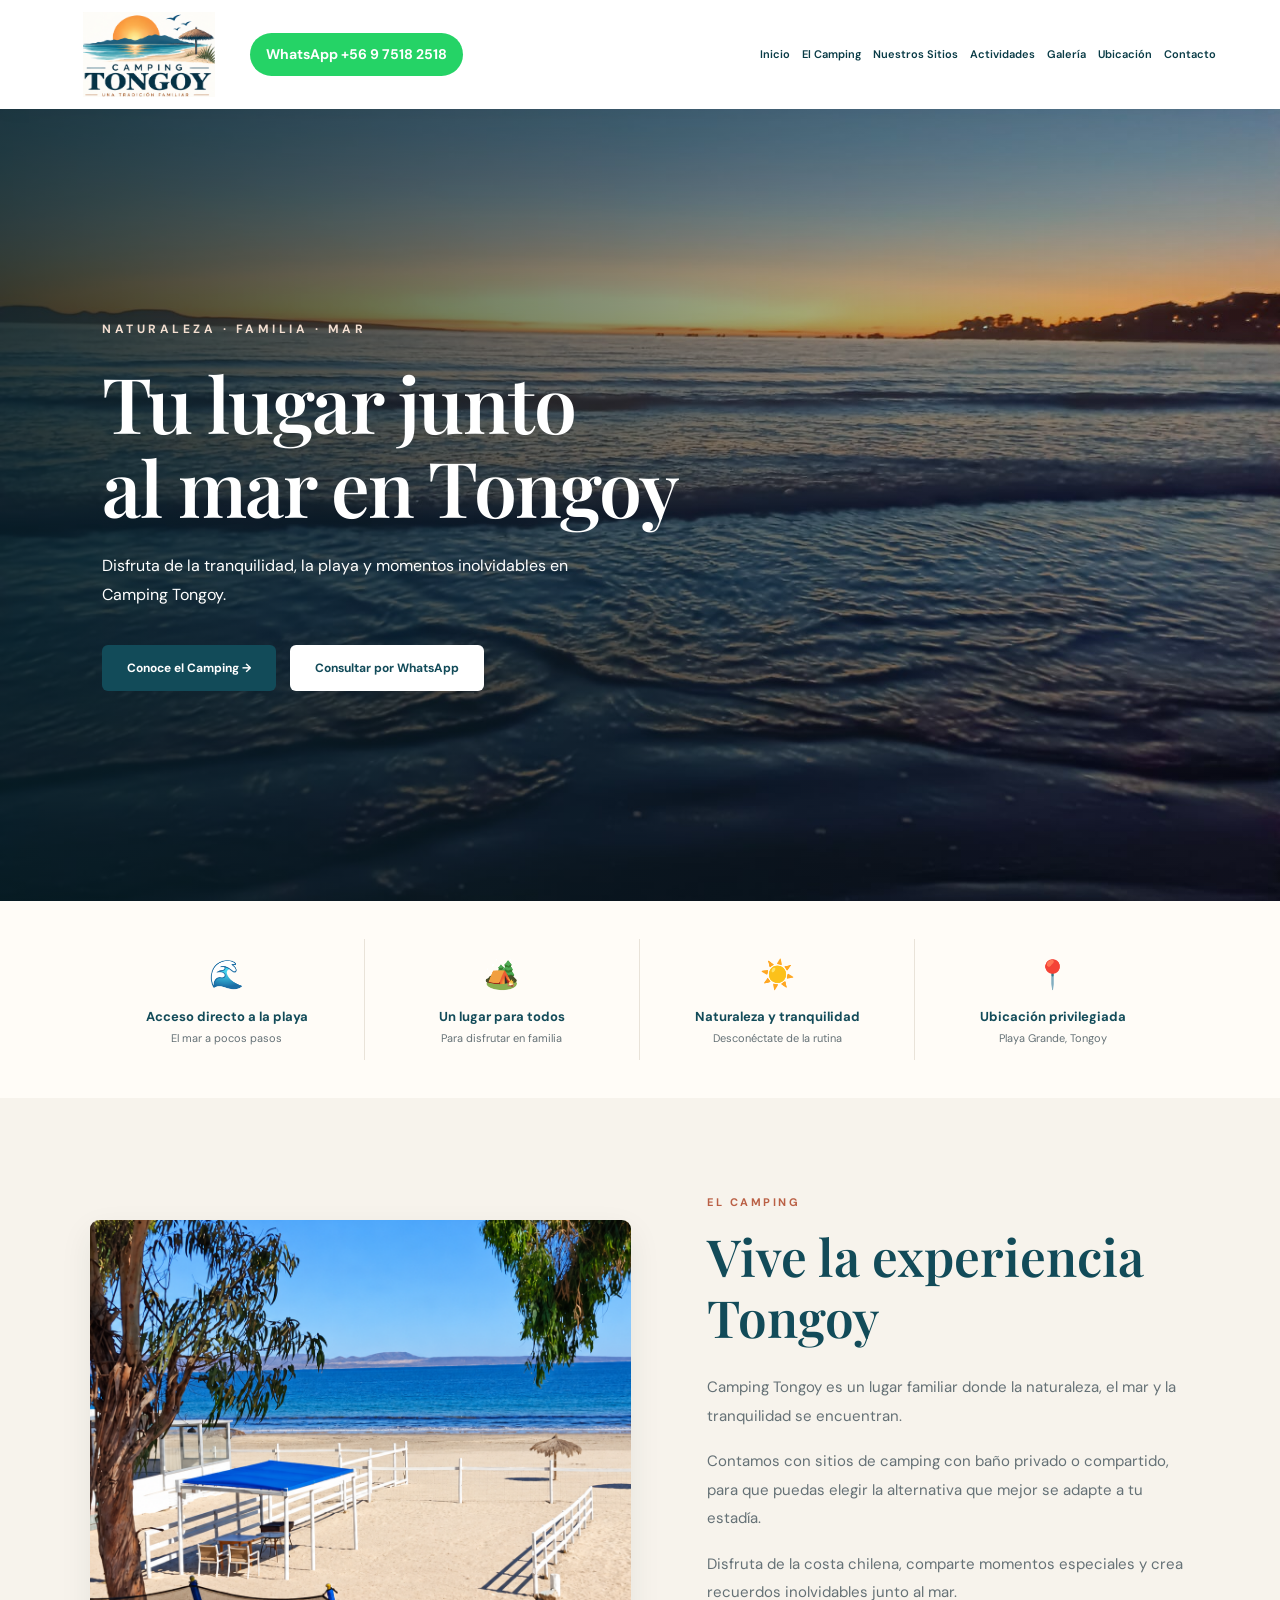
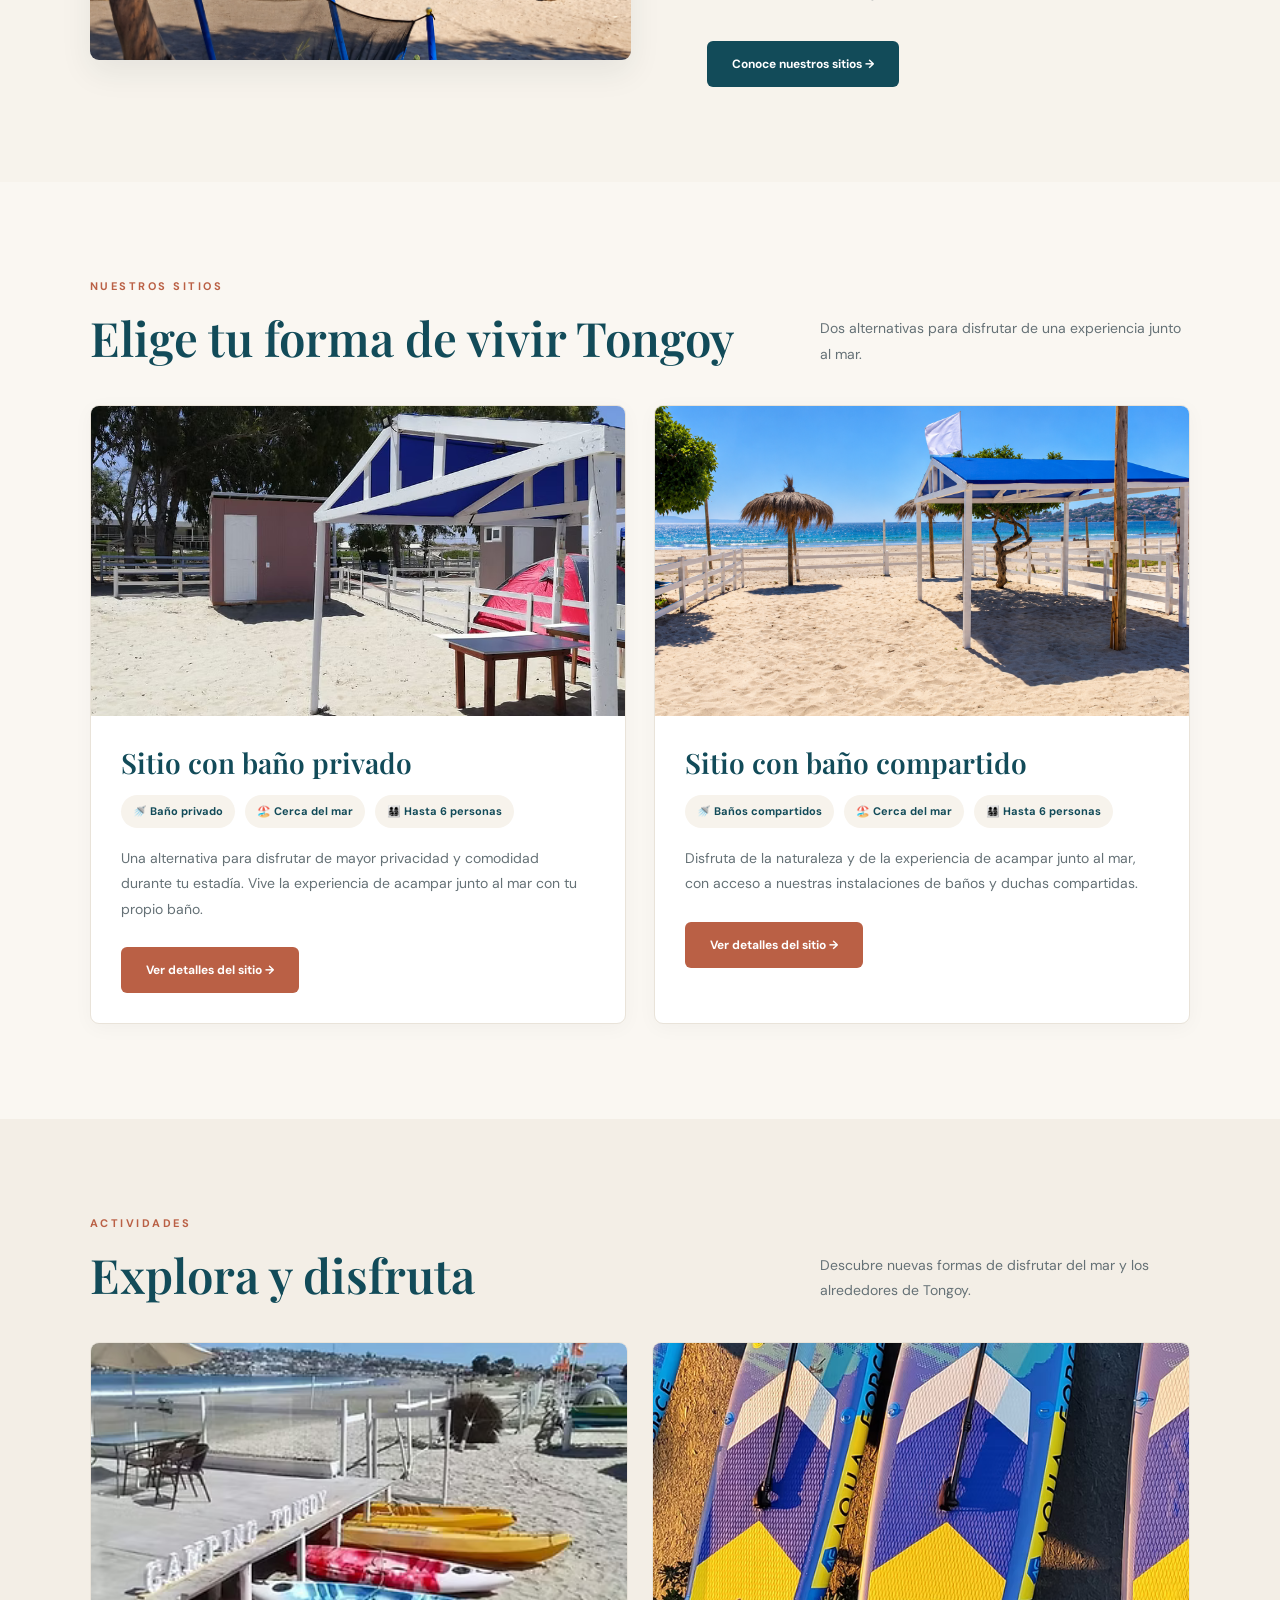
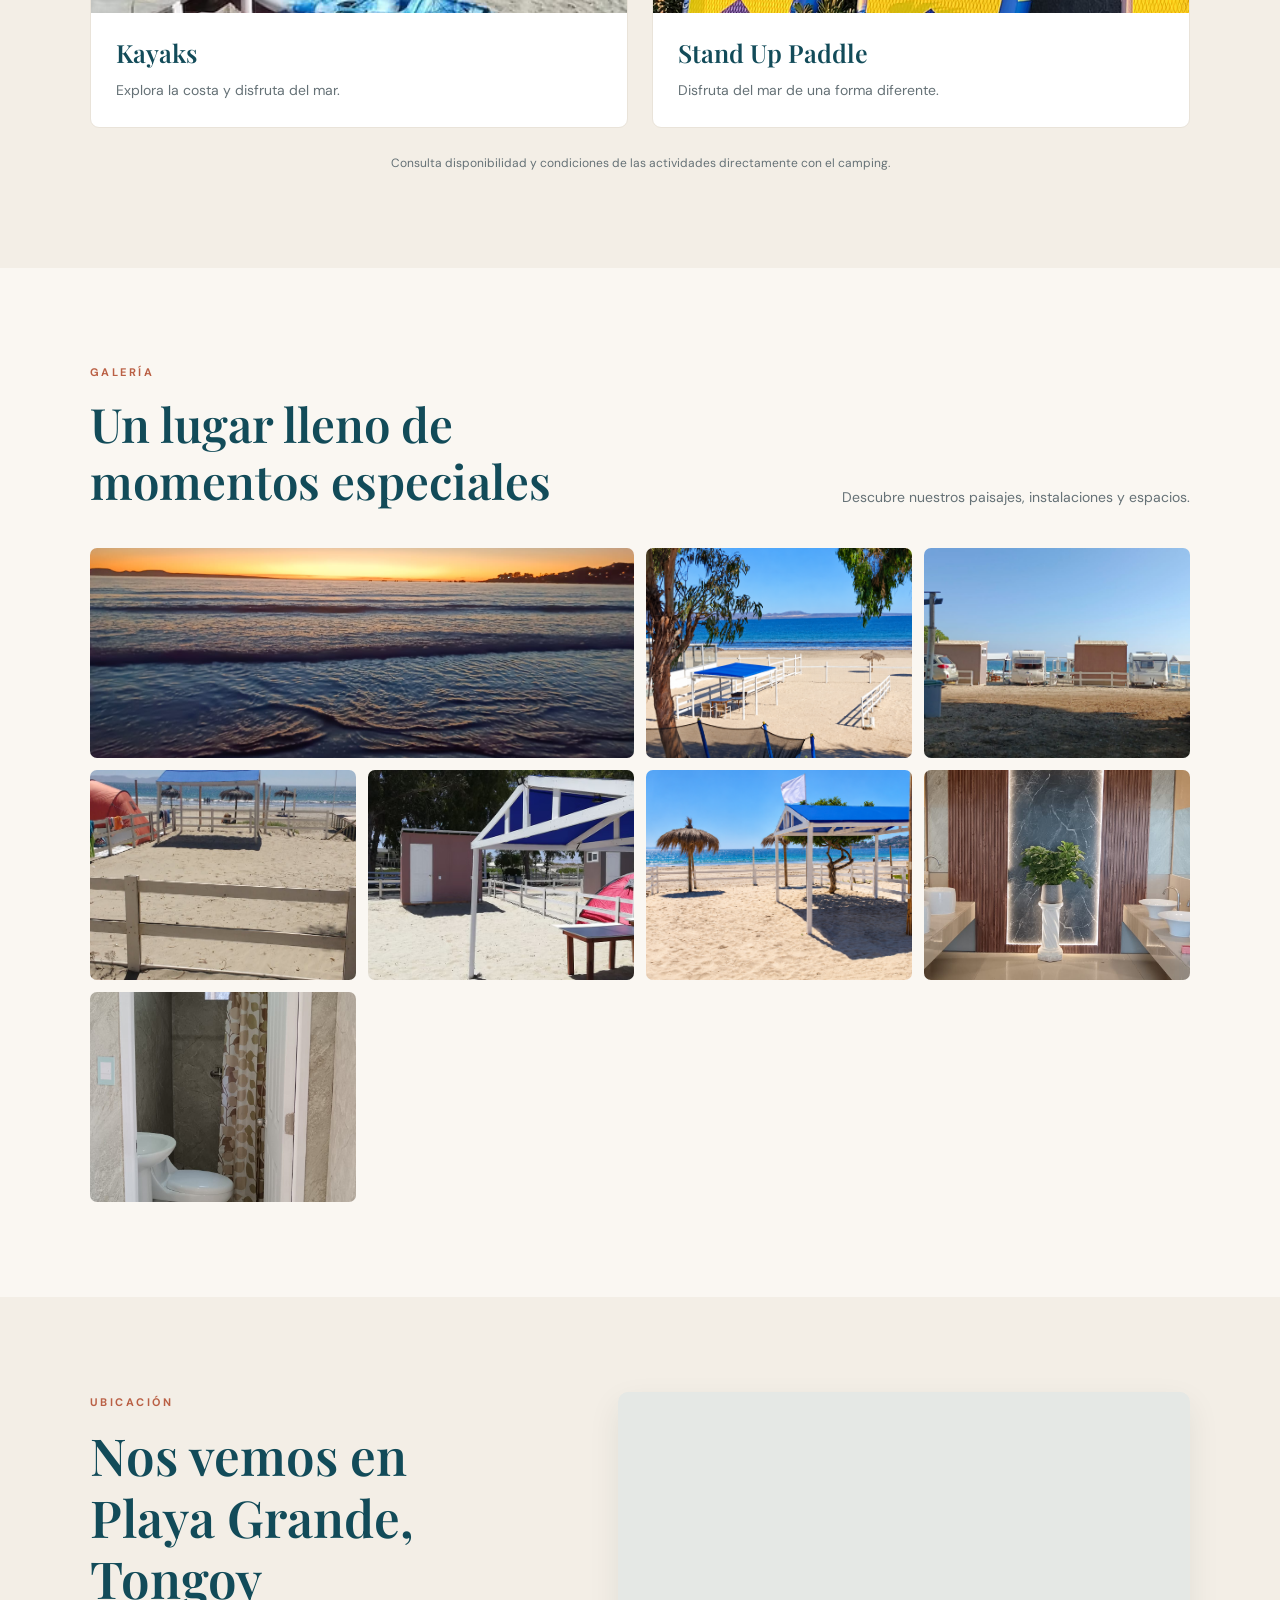
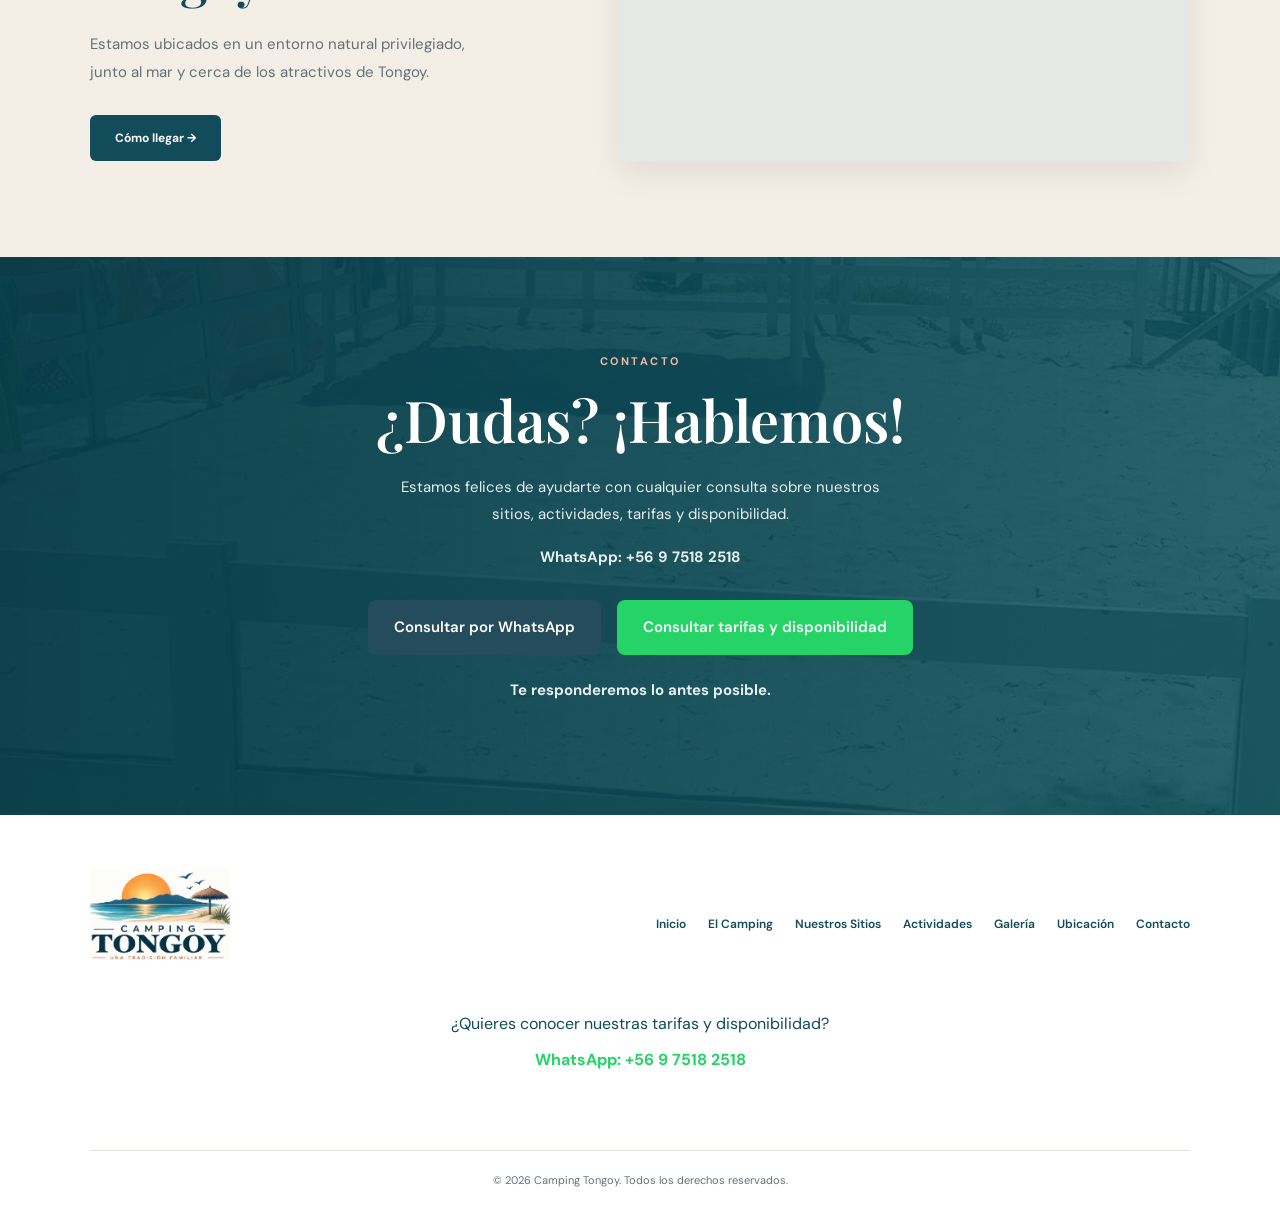
<file: index.html>
<!doctype html>
<html lang="es">
  <head>
    <meta charset="UTF-8" />
    <meta name="viewport" content="width=device-width, initial-scale=1.0" />

    <title>Camping Tongoy | Una Tradición Familiar</title>

    <meta
      name="description"
      content="Descubre Camping Tongoy en Playa Grande, Chile. Sitios de camping para hasta 6 personas, naturaleza, playa y actividades para disfrutar en familia."
    />

    <link rel="stylesheet" href="style.css" />

    <style>
      .header-whatsapp {
        display: inline-flex;
        align-items: center;
        justify-content: center;
        gap: 8px;
        padding: 10px 16px;
        background: #25d366;
        color: #fff;
        border-radius: 30px;
        text-decoration: none;
        font-size: 14px;
        font-weight: 700;
        white-space: nowrap;
      }

      .header-whatsapp:hover {
        background: #128c7e;
      }

      .capacity-notice {
        max-width: 850px;
        margin: 30px auto;
        padding: 24px;
        background: #f5f8f5;
        border-left: 4px solid #398568;
        border-radius: 10px;
        text-align: center;
      }

      .capacity-notice h3 {
        margin: 0 0 10px;
      }

      .capacity-notice p {
        margin: 0;
        line-height: 1.7;
      }

      .capacity-feature {
        font-weight: 700;
      }

      .footer-contact {
        text-align: center;
        padding: 24px 15px;
      }

      .footer-contact p {
        margin: 8px 0;
      }

      .footer-contact a {
        color: #25d366;
        font-weight: 700;
        text-decoration: none;
      }

      @media (max-width: 768px) {
        .header-whatsapp {
          font-size: 12px;
          padding: 8px 11px;
        }

        .capacity-notice {
          margin: 25px 16px;
          padding: 20px;
        }
      }
    </style>
  </head>

  <body>
    <!-- NAVIGATION -->
    <header class="site-header">
      <nav class="navbar" aria-label="Navegación principal">
        <a href="#inicio" class="logo" aria-label="Camping Tongoy - Inicio">
          <img
            src="images/logo-option-1-clean.png"
            alt="Camping Tongoy - Una Tradición Familiar"
            class="navbar-logo"
          />
        </a>

        <a
          class="header-whatsapp"
          href="https://wa.me/56975182518"
          target="_blank"
          rel="noopener noreferrer"
        >
          WhatsApp +56 9 7518 2518
        </a>

        <button
          class="menu-toggle"
          type="button"
          aria-label="Abrir menú"
          aria-expanded="false"
          aria-controls="nav-links"
        >
          ☰
        </button>

        <div class="nav-links" id="nav-links">
          <a href="#inicio">Inicio</a>
          <a href="#camping">El Camping</a>
          <a href="#sitios">Nuestros Sitios</a>
          <a href="#actividades">Actividades</a>
          <a href="#galeria">Galería</a>
          <a href="#ubicacion">Ubicación</a>
          <a href="#contacto">Contacto</a>
        </div>
      </nav>
    </header>

    <main>
      <!-- HERO SECTION -->
      <section id="inicio" class="hero">
        <video
          class="hero-video"
          autoplay
          muted
          loop
          playsinline
          poster="images/atardecer.jpg"
          aria-hidden="true"
        >
          <source src="images/hero-video.mp4" type="video/mp4" />
        </video>

        <div class="hero-overlay"></div>

        <div class="hero-content">
          <p class="hero-subtitle">NATURALEZA · FAMILIA · MAR</p>

          <h1>
            Tu lugar junto<br />
            al mar en Tongoy
          </h1>

          <p>
            Disfruta de la tranquilidad, la playa y momentos inolvidables en
            Camping Tongoy.
          </p>

          <div class="hero-buttons">
            <a href="#camping" class="btn-primary"> Conoce el Camping → </a>

            <a
              href="https://wa.me/56975182518?text=Hola%2C%20quiero%20consultar%20por%20el%20camping."
              target="_blank"
              rel="noopener noreferrer"
              class="btn-secondary"
            >
              Consultar por WhatsApp
            </a>
          </div>
        </div>
      </section>

      <!-- HIGHLIGHTS -->
      <section
        class="highlights-section"
        aria-label="Lo mejor de Camping Tongoy"
      >
        <div class="highlights-container">
          <div class="highlight-item">
            <span class="highlight-icon" aria-hidden="true">🌊</span>
            <h3>Acceso directo a la playa</h3>
            <p>El mar a pocos pasos</p>
          </div>

          <div class="highlight-item">
            <span class="highlight-icon" aria-hidden="true">🏕️</span>
            <h3>Un lugar para todos</h3>
            <p>Para disfrutar en familia</p>
          </div>

          <div class="highlight-item">
            <span class="highlight-icon" aria-hidden="true">☀️</span>
            <h3>Naturaleza y tranquilidad</h3>
            <p>Desconéctate de la rutina</p>
          </div>

          <div class="highlight-item">
            <span class="highlight-icon" aria-hidden="true">📍</span>
            <h3>Ubicación privilegiada</h3>
            <p>Playa Grande, Tongoy</p>
          </div>
        </div>
      </section>

      <!-- ABOUT SECTION -->
      <section id="camping" class="about-section">
        <div class="about-container">
          <div class="about-image">
            <img
              src="images/sitio.jpg"
              alt="Vista de Camping Tongoy con acceso directo a la playa"
              loading="lazy"
            />
          </div>

          <div class="about-content">
            <span class="section-label">EL CAMPING</span>

            <h2>Vive la experiencia Tongoy</h2>

            <p>
              Camping Tongoy es un lugar familiar donde la naturaleza, el mar y
              la tranquilidad se encuentran.
            </p>

            <p>
              Contamos con sitios de camping con baño privado o compartido, para
              que puedas elegir la alternativa que mejor se adapte a tu estadía.
            </p>

            <p>
              Disfruta de la costa chilena, comparte momentos especiales y crea
              recuerdos inolvidables junto al mar.
            </p>

            <a href="#sitios" class="btn-primary"> Conoce nuestros sitios → </a>
          </div>
        </div>
      </section>

      <!-- CAMPING SITES -->
      <section id="sitios" class="sites-section">
        <div class="section-heading">
          <div>
            <span class="section-label">NUESTROS SITIOS</span>
            <h2>Elige tu forma de vivir Tongoy</h2>
          </div>

          <p>
            Dos alternativas para disfrutar de una experiencia junto al mar.
          </p>
        </div>

        <div class="sites-grid">
          <!-- PRIVATE BATHROOM SITE -->
          <article class="site-card">
            <img
              src="images/sitio-privado.png"
              alt="Sitio con baño privado en Camping Tongoy"
              loading="lazy"
            />

            <div class="site-card-content">
              <h3>Sitio con baño privado</h3>

              <div class="site-features">
                <span>🚿 Baño privado</span>
                <span>🏖️ Cerca del mar</span>
                <span class="capacity-feature">👨‍👩‍👧‍👦 Hasta 6 personas</span>
              </div>

              <p>
                Una alternativa para disfrutar de mayor privacidad y comodidad
                durante tu estadía. Vive la experiencia de acampar junto al mar
                con tu propio baño.
              </p>

              <a href="Sitios/sitio-privado.html" class="site-button">
                Ver detalles del sitio →
              </a>
            </div>
          </article>

          <!-- SHARED BATHROOM SITE -->
          <article class="site-card">
            <img
              src="images/sitio-compartido.png"
              alt="Sitio con acceso a baños compartidos"
              loading="lazy"
            />

            <div class="site-card-content">
              <h3>Sitio con baño compartido</h3>

              <div class="site-features">
                <span>🚿 Baños compartidos</span>
                <span>🏖️ Cerca del mar</span>
                <span class="capacity-feature">👨‍👩‍👧‍👦 Hasta 6 personas</span>
              </div>

              <p>
                Disfruta de la naturaleza y de la experiencia de acampar junto
                al mar, con acceso a nuestras instalaciones de baños y duchas
                compartidas.
              </p>

              <a href="Sitios/sitio-compartido.html" class="site-button">
                Ver detalles del sitio →
              </a>
            </div>
          </article>
        </div>
      </section>

      <!-- ACTIVITIES -->
      <section id="actividades" class="activities-section">
        <div class="section-heading">
          <div>
            <span class="section-label">ACTIVIDADES</span>
            <h2>Explora y disfruta</h2>
          </div>

          <p>
            Descubre nuevas formas de disfrutar del mar y los alrededores de
            Tongoy.
          </p>
        </div>

        <div class="activities-grid">
          <!-- KAYAKS -->
          <article class="activity-card">
            <img
              src="images/kayaks.png"
              alt="Kayaks en Camping Tongoy"
              loading="lazy"
            />

            <div class="activity-card-content">
              <h3>Kayaks</h3>
              <p>Explora la costa y disfruta del mar.</p>
            </div>
          </article>

          <!-- STAND UP PADDLE -->
          <article class="activity-card">
            <img
              src="images/paddleboards.png"
              alt="Tablas de stand up paddle en Camping Tongoy"
              loading="lazy"
            />

            <div class="activity-card-content">
              <h3>Stand Up Paddle</h3>
              <p>Disfruta del mar de una forma diferente.</p>
            </div>
          </article>
        </div>

        <p class="activities-note">
          Consulta disponibilidad y condiciones de las actividades directamente
          con el camping.
        </p>
      </section>

      <!-- GALLERY -->
      <section id="galeria" class="gallery-section">
        <div class="section-heading">
          <div>
            <span class="section-label">GALERÍA</span>

            <h2>
              Un lugar lleno de<br />
              momentos especiales
            </h2>
          </div>

          <p>Descubre nuestros paisajes, instalaciones y espacios.</p>
        </div>

        <div class="gallery-grid">
          <img
            src="images/atardecer.jpg"
            alt="Atardecer en la playa de Tongoy"
            loading="lazy"
          />

          <img
            src="images/sitio.jpg"
            alt="Vista del camping frente al mar"
            loading="lazy"
          />

          <img
            src="images/sitios-2.jpg"
            alt="Espacios de camping con caravanas"
            loading="lazy"
          />

          <img
            src="images/camping-playa.png"
            alt="Vista hacia la playa"
            loading="lazy"
          />

          <img
            src="images/sitio-privado.png"
            alt="Sitio con baño privado"
            loading="lazy"
          />

          <img
            src="images/sitio-compartido.png"
            alt="Sitio de camping"
            loading="lazy"
          />

          <img
            src="images/bathroom-shared.jpg"
            alt="Instalaciones de baños compartidos"
            loading="lazy"
          />

          <img
            src="images/shared-bathroom.jpg"
            alt="Baño con ducha"
            loading="lazy"
          />
        </div>
      </section>

      <!-- EXPANDED PHOTO GALLERY -->
      <dialog
        id="gallery-lightbox"
        class="gallery-lightbox"
        aria-label="Visor de fotografías"
      >
        <button
          class="lightbox-close"
          type="button"
          aria-label="Cerrar galería"
        >
          ×
        </button>

        <button class="lightbox-prev" type="button" aria-label="Foto anterior">
          ❮
        </button>

        <figure class="lightbox-figure">
          <img id="lightbox-image" alt="" />
          <figcaption id="lightbox-caption"></figcaption>
        </figure>

        <button class="lightbox-next" type="button" aria-label="Foto siguiente">
          ❯
        </button>
      </dialog>

      <!-- LOCATION -->
      <section id="ubicacion" class="location-section">
        <div class="location-container">
          <div class="location-content">
            <span class="section-label">UBICACIÓN</span>

            <h2>
              Nos vemos en<br />
              Playa Grande, Tongoy
            </h2>

            <p>
              Estamos ubicados en un entorno natural privilegiado, junto al mar
              y cerca de los atractivos de Tongoy.
            </p>

            <a
              class="btn-primary"
              href="https://www.google.com/maps/search/?api=1&amp;query=Camping+Tongoy+Playa+Grande+Chile"
              target="_blank"
              rel="noopener noreferrer"
            >
              Cómo llegar →
            </a>
          </div>

          <div class="location-map">
            <iframe
              title="Mapa de Camping Tongoy"
              src="https://www.google.com/maps?q=Camping+Tongoy+Playa+Grande+Chile&amp;output=embed"
              loading="lazy"
              referrerpolicy="no-referrer-when-downgrade"
            ></iframe>
          </div>
        </div>
      </section>

      <!-- CONTACT -->
      <section id="contacto" class="contact-section">
        <div class="contact-content">
          <span class="section-label">CONTACTO</span>

          <h2>¿Dudas? ¡Hablemos!</h2>

          <p>
            Estamos felices de ayudarte con cualquier consulta sobre nuestros
            sitios, actividades, tarifas y disponibilidad.
          </p>

          <p>
            <strong>WhatsApp: +56 9 7518 2518</strong>
          </p>

          <div class="whatsapp-actions">
            <!-- GENERAL QUESTIONS -->
            <a
              id="whatsapp-question"
              href="https://wa.me/56975182518"
              target="_blank"
              rel="noopener noreferrer"
              class="whatsapp-btn whatsapp-primary"
            >
              Consultar por WhatsApp
            </a>

            <!-- RESERVATIONS -->
            <a
              id="whatsapp-reservation"
              href="https://wa.me/56975182518"
              target="_blank"
              rel="noopener noreferrer"
              class="whatsapp-btn whatsapp-secondary"
            >
              Consultar tarifas y disponibilidad
            </a>
          </div>

          <p class="contact-note">Te responderemos lo antes posible.</p>
        </div>
      </section>
    </main>

    <!-- FOOTER -->
    <footer class="footer">
      <div class="footer-container">
        <div class="footer-brand">
          <img
            src="images/logo-option-1-clean.png"
            alt="Camping Tongoy - Una Tradición Familiar"
            class="footer-logo"
          />
        </div>

        <div class="footer-links">
          <a href="#inicio">Inicio</a>
          <a href="#camping">El Camping</a>
          <a href="#sitios">Nuestros Sitios</a>
          <a href="#actividades">Actividades</a>
          <a href="#galeria">Galería</a>
          <a href="#ubicacion">Ubicación</a>
          <a href="#contacto">Contacto</a>
        </div>
      </div>

      <div class="footer-contact">
        <p>¿Quieres conocer nuestras tarifas y disponibilidad?</p>
        <p>
          <a
            href="https://wa.me/56975182518"
            target="_blank"
            rel="noopener noreferrer"
          >
            WhatsApp: +56 9 7518 2518
          </a>
        </p>
      </div>

      <p class="copyright">
        © 2026 Camping Tongoy. Todos los derechos reservados.
      </p>
    </footer>

    <!-- JAVASCRIPT -->
    <script src="script.js"></script>

    <script>
      const whatsappNumber = "56975182518";

      const questionMessage =
        "¡Hola! Visité la página web de Camping Tongoy y tengo una consulta.";

      const reservationMessage =
        "¡Hola! Me gustaría consultar tarifas y disponibilidad para una reserva en Camping Tongoy.";

      document.getElementById("whatsapp-question").href =
        `https://wa.me/${whatsappNumber}?text=${encodeURIComponent(questionMessage)}`;

      document.getElementById("whatsapp-reservation").href =
        `https://wa.me/${whatsappNumber}?text=${encodeURIComponent(reservationMessage)}`;

      /* CAMPING TONGOY PHOTO GALLERY */

      const galleryImages = [...document.querySelectorAll(".gallery-grid img")];

      const lightbox = document.getElementById("gallery-lightbox");
      const lightboxImage = document.getElementById("lightbox-image");
      const lightboxCaption = document.getElementById("lightbox-caption");

      let currentPhoto = 0;
      let touchStartX = 0;

      function showPhoto(index) {
        currentPhoto = (index + galleryImages.length) % galleryImages.length;

        const photo = galleryImages[currentPhoto];

        lightboxImage.src = photo.src;
        lightboxImage.alt = photo.alt;
        lightboxCaption.textContent = photo.alt;
      }

      galleryImages.forEach((photo, index) => {
        photo.tabIndex = 0;
        photo.setAttribute("role", "button");
        photo.setAttribute("aria-label", `Ampliar: ${photo.alt}`);

        function openPhoto() {
          showPhoto(index);
          lightbox.showModal();
        }

        photo.addEventListener("click", openPhoto);

        photo.addEventListener("keydown", (event) => {
          if (event.key === "Enter" || event.key === " ") {
            event.preventDefault();
            openPhoto();
          }
        });
      });

      document
        .querySelector(".lightbox-close")
        .addEventListener("click", () => lightbox.close());

      document
        .querySelector(".lightbox-prev")
        .addEventListener("click", () => showPhoto(currentPhoto - 1));

      document
        .querySelector(".lightbox-next")
        .addEventListener("click", () => showPhoto(currentPhoto + 1));

      lightbox.addEventListener("keydown", (event) => {
        if (event.key === "ArrowRight") {
          showPhoto(currentPhoto + 1);
        }

        if (event.key === "ArrowLeft") {
          showPhoto(currentPhoto - 1);
        }
      });

      lightbox.addEventListener("click", (event) => {
        if (event.target === lightbox) {
          lightbox.close();
        }
      });

      lightbox.addEventListener(
        "touchstart",
        (event) => {
          touchStartX = event.changedTouches[0].screenX;
        },
        { passive: true },
      );

      lightbox.addEventListener(
        "touchend",
        (event) => {
          const difference = event.changedTouches[0].screenX - touchStartX;

          if (Math.abs(difference) > 50) {
            showPhoto(currentPhoto + (difference < 0 ? 1 : -1));
          }
        },
        { passive: true },
      );
    </script>
  </body>
</html>
</file>
<file: style.css>
/* ==========================================
   CAMPING TONGOY
   MAIN STYLESHEET
   ========================================== */

@import url("https://fonts.googleapis.com/css2?family=DM+Sans:wght@400;500;600;700&family=Playfair+Display:wght@400;500;600;700&display=swap");

/* 1. COLORS AND GENERAL STYLES */

:root {
  --sand: #f7f3ec;
  --cream: #fffcf7;
  --ocean: #124b59;
  --ocean-dark: #093b46;
  --terracotta: #ba6045;
  --gold: #c99b6b;
  --text: #283b43;
  --muted: #657176;
  --white: #ffffff;
  --border: #e9e3d9;
  --shadow: 0 12px 32px rgba(24, 49, 54, 0.08);
}

* {
  margin: 0;
  padding: 0;
  box-sizing: border-box;
}

html {
  scroll-behavior: smooth;
  scroll-padding-top: 95px;
}

body {
  font-family: "DM Sans", sans-serif;
  background: var(--sand);
  color: var(--text);
  line-height: 1.7;
  overflow-x: hidden;
}

h1,
h2,
h3 {
  font-family: "Playfair Display", Georgia, serif;
  font-weight: 600;
  line-height: 1.2;
}

a {
  text-decoration: none;
  color: inherit;
}

button {
  font: inherit;
}

img {
  display: block;
  max-width: 100%;
}

section {
  scroll-margin-top: 90px;
}

:focus-visible {
  outline: 3px solid var(--terracotta);
  outline-offset: 4px;
}

.section-label {
  display: block;
  margin-bottom: 14px;
  color: var(--terracotta);
  font-size: 11px;
  font-weight: 700;
  letter-spacing: 2.5px;
  text-transform: uppercase;
}

.section-heading {
  max-width: 1220px;
  margin: 0 auto 38px;
  display: flex;
  justify-content: space-between;
  align-items: end;
  gap: 50px;
}

.section-heading h2 {
  max-width: 650px;
  color: var(--ocean);
  font-size: clamp(32px, 3.7vw, 48px);
}

.section-heading > p {
  max-width: 370px;
  color: var(--muted);
  font-size: 14px;
  line-height: 1.8;
}

/* 2. NAVIGATION */

.site-header {
  position: relative;
  z-index: 100;
  background: var(--white);
  box-shadow: 0 2px 18px rgba(0, 0, 0, 0.04);
}

.navbar {
  width: 100%;
  min-height: 86px;
  padding: 12px 5%;
  display: flex;
  align-items: center;
  justify-content: space-between;
  gap: 25px;
}

.navbar .logo {
  display: flex;
  align-items: center;
  justify-content: center;
  flex-shrink: 0;
}

.navbar-logo,
.navbar .logo .navbar-logo {
  width: 170px;
  height: auto;
  max-height: 85px;
  object-fit: contain;
}

.nav-links {
  display: flex;
  align-items: center;
  justify-content: flex-end;
  flex-wrap: wrap;
  gap: 12px 23px;
}

.nav-links a {
  position: relative;
  padding: 8px 0;
  color: var(--ocean-dark);
  font-size: 12px;
  font-weight: 600;
  white-space: nowrap;
  transition: color 0.25s;
}

.nav-links a:hover {
  color: var(--terracotta);
}

.nav-links a::after {
  content: "";
  position: absolute;
  left: 0;
  bottom: 3px;
  width: 0;
  height: 2px;
  background: var(--terracotta);
  transition: width 0.25s;
}

.nav-links a:hover::after {
  width: 100%;
}

.menu-toggle {
  display: none;
  border: 0;
  background: transparent;
  color: var(--ocean);
  font-size: 28px;
  cursor: pointer;
}

.header-whatsapp {
  display: inline-flex;
  align-items: center;
  justify-content: center;
  padding: 10px 16px;
  background: #25d366;
  color: white;
  border-radius: 30px;
  font-size: 13px;
  font-weight: 700;
  white-space: nowrap;
}

.header-whatsapp:hover {
  background: #128c7e;
}

/* 3. HERO SECTION */

.hero {
  position: relative;
  min-height: min(88svh, 850px);
  padding: 110px 8%;
  display: flex;
  align-items: center;
  overflow: hidden;
  background: var(--ocean) url("images/atardecer.jpg") center / cover no-repeat;
  color: white;
}

.hero-video {
  position: absolute;
  inset: 0;
  width: 100%;
  height: 100%;
  object-fit: cover;
  z-index: 0;
}

.hero-overlay {
  position: absolute;
  inset: 0;
  z-index: 1;
  background: linear-gradient(
    90deg,
    rgba(6, 32, 40, 0.78),
    rgba(6, 32, 40, 0.48) 48%,
    rgba(6, 32, 40, 0.08)
  );
}

.hero-content {
  position: relative;
  z-index: 2;
  width: 100%;
  max-width: 720px;
}

.hero-subtitle {
  margin-bottom: 22px;
  color: #f3ded0;
  font-size: 12px;
  font-weight: 700;
  letter-spacing: 3.5px;
}

.hero h1 {
  margin-bottom: 24px;
  font-size: clamp(46px, 6vw, 82px);
  line-height: 1.09;
  letter-spacing: -1.5px;
}

.hero-content > p:not(.hero-subtitle) {
  max-width: 490px;
  margin-bottom: 35px;
  font-size: 16px;
  line-height: 1.8;
}

.hero-buttons {
  display: flex;
  flex-wrap: wrap;
  gap: 14px;
}

/* 4. BUTTONS */

.btn-primary,
.btn-secondary,
.site-button {
  display: inline-flex;
  align-items: center;
  justify-content: center;
  gap: 10px;
  min-height: 46px;
  padding: 13px 25px;
  border-radius: 6px;
  font-size: 12px;
  font-weight: 700;
  text-align: center;
  transition:
    background 0.25s,
    transform 0.25s;
}

.btn-primary {
  background: var(--ocean);
  color: white;
}

.btn-secondary {
  background: white;
  color: var(--ocean);
}

.site-button {
  background: var(--terracotta);
  color: white;
}

.btn-primary:hover,
.site-button:hover {
  background: var(--ocean-dark);
  transform: translateY(-2px);
}

.btn-secondary:hover {
  background: var(--sand);
  transform: translateY(-2px);
}

/* 5. HIGHLIGHTS */

.highlights-section {
  padding: 38px 7%;
  background: var(--cream);
}

.highlights-container {
  max-width: 1220px;
  margin: auto;
  display: grid;
  grid-template-columns: repeat(4, 1fr);
}

.highlight-item {
  padding: 12px 25px;
  text-align: center;
  border-right: 1px solid var(--border);
}

.highlight-item:last-child {
  border-right: 0;
}

.highlight-icon {
  display: block;
  margin-bottom: 10px;
  font-size: 28px;
}

.highlight-item h3 {
  margin-bottom: 5px;
  color: var(--ocean);
  font-family: "DM Sans", sans-serif;
  font-size: 13px;
  font-weight: 700;
}

.highlight-item p {
  color: var(--muted);
  font-size: 11px;
}

/* 6. ABOUT SECTION */

.about-section {
  padding: 95px 7%;
  background: var(--sand);
}

.about-container {
  max-width: 1220px;
  margin: auto;
  display: grid;
  grid-template-columns: 1.12fr 1fr;
  align-items: center;
  gap: clamp(35px, 6vw, 85px);
}

.about-image {
  height: 440px;
  overflow: hidden;
  border-radius: 9px;
  box-shadow: var(--shadow);
}

.about-image img {
  width: 100%;
  height: 100%;
  object-fit: cover;
}

.about-content {
  max-width: 530px;
}

.about-content h2 {
  margin-bottom: 25px;
  color: var(--ocean);
  font-size: clamp(35px, 4vw, 54px);
}

.about-content p {
  margin-bottom: 17px;
  color: var(--muted);
  font-size: 15px;
  line-height: 1.9;
}

.about-content .btn-primary {
  margin-top: 17px;
}

/* 7. SERVICES */

.services-section {
  padding: 95px 7%;
  background: white;
}

.services-grid {
  max-width: 1220px;
  margin: auto;
  display: grid;
  grid-template-columns: repeat(3, 1fr);
  gap: 23px;
}

.service-card {
  overflow: hidden;
  border: 1px solid var(--border);
  border-radius: 9px;
  background: var(--cream);
  transition:
    transform 0.25s,
    box-shadow 0.25s;
}

.service-card:hover {
  transform: translateY(-5px);
  box-shadow: var(--shadow);
}

.service-card > img {
  width: 100%;
  height: 260px;
  object-fit: cover;
}

.service-card-content {
  padding: 24px;
}

.service-card h3 {
  margin-bottom: 11px;
  color: var(--ocean);
  font-size: 23px;
}

.service-card p {
  color: var(--muted);
  font-size: 14px;
}

/* 8. CAMPING SITES */

.sites-section {
  padding: 95px 7%;
  background: #faf7f2;
}

.sites-grid {
  max-width: 1220px;
  margin: auto;
  display: grid;
  grid-template-columns: repeat(2, minmax(0, 1fr));
  gap: 28px;
}

.site-card {
  overflow: hidden;
  border: 1px solid var(--border);
  border-radius: 9px;
  background: white;
  box-shadow: 0 4px 20px rgba(0, 0, 0, 0.035);
  transition:
    transform 0.25s,
    box-shadow 0.25s;
}

.site-card:hover {
  transform: translateY(-5px);
  box-shadow: var(--shadow);
}

.site-card > img {
  width: 100%;
  height: 310px;
  object-fit: cover;
}

.site-card-content {
  padding: 30px;
}

.site-card h3 {
  margin-bottom: 16px;
  color: var(--ocean);
  font-size: 28px;
}

.site-features {
  display: flex;
  flex-wrap: wrap;
  gap: 10px;
  margin-bottom: 18px;
}

.site-features span {
  display: inline-block;
  padding: 7px 12px;
  border-radius: 30px;
  background: var(--sand);
  color: var(--ocean);
  font-size: 11px;
  font-weight: 700;
}

.site-card p {
  max-width: 470px;
  margin-bottom: 25px;
  color: var(--muted);
  font-size: 14px;
  line-height: 1.8;
}

/* 9. CAPACITY NOTICE */

.capacity-notice,
.sites-capacity-note {
  width: 100%;
  max-width: 850px;
  margin: 30px auto 38px;
  padding: 22px 30px;
  background: #f5f8f5;
  border-left: 4px solid #398568;
  border-radius: 12px;
  color: var(--text);
  text-align: left;
  font-size: 15px;
  line-height: 1.65;
}

.capacity-notice h3 {
  margin-bottom: 10px;
  color: var(--ocean);
  font-size: 22px;
}

.capacity-notice p {
  margin: 0;
  font-size: 15px;
  line-height: 1.65;
}

.capacity-notice strong,
.sites-capacity-note strong {
  font-weight: 700;
}

.capacity-notice a,
.sites-capacity-note a {
  color: #287c61;
  font-weight: 700;
  text-decoration: underline;
}

/* 10. ACTIVITIES */

.activities-section {
  padding: 95px 7%;
  background: #f3eee6;
}

.activities-grid {
  max-width: 1220px;
  margin: auto;
  display: grid;
  grid-template-columns: repeat(2, minmax(0, 1fr));
  gap: 24px;
}

.activity-card {
  overflow: hidden;
  border: 1px solid var(--border);
  border-radius: 9px;
  background: white;
  transition:
    transform 0.25s,
    box-shadow 0.25s;
}

.activity-card:hover {
  transform: translateY(-5px);
  box-shadow: var(--shadow);
}

.activity-card > img {
  width: 100%;
  height: 270px;
  object-fit: cover;
}

.activity-card-content {
  padding: 25px;
}

.activity-card h3,
.activity-card-content h3 {
  margin-bottom: 10px;
  color: var(--ocean);
  font-size: 25px;
}

.activity-card p,
.activity-card-content p {
  color: var(--muted);
  font-size: 14px;
  line-height: 1.75;
}

.activities-note {
  max-width: 1220px;
  margin: 25px auto 0;
  color: var(--muted);
  font-size: 12px;
  text-align: center;
}

/* 11. GALLERY */

.gallery-section {
  padding: 95px 7%;
  background: #faf7f2;
}

.gallery-grid {
  max-width: 1220px;
  margin: auto;
  display: grid;
  grid-template-columns: repeat(4, minmax(0, 1fr));
  gap: 12px;
}

.gallery-grid img {
  width: 100%;
  height: 210px;
  object-fit: cover;
  border-radius: 7px;
  cursor: zoom-in;
  transition:
    transform 0.3s,
    filter 0.3s;
}

.gallery-grid img:hover {
  transform: scale(1.02);
  filter: brightness(0.92);
}

.gallery-grid img:first-child {
  grid-column: span 2;
}

/* 12. FULLSCREEN GALLERY */

.gallery-lightbox {
  position: fixed;
  inset: 0;
  width: 100%;
  height: 100%;
  max-width: none;
  max-height: none;
  margin: 0;
  padding: 60px 55px;
  border: 0;
  background: rgba(5, 20, 25, 0.96);
  color: white;
}

.gallery-lightbox[open] {
  display: flex;
  align-items: center;
  justify-content: center;
  gap: 15px;
}

.gallery-lightbox::backdrop {
  background: rgba(0, 0, 0, 0.85);
}

.lightbox-figure {
  min-width: 0;
  max-width: 1100px;
  text-align: center;
}

.lightbox-figure img {
  max-width: 100%;
  max-height: 75dvh;
  margin: auto;
  object-fit: contain;
}

#lightbox-caption {
  margin-top: 15px;
  font-size: 14px;
}

.lightbox-close,
.lightbox-prev,
.lightbox-next {
  border: 0;
  background: transparent;
  color: white;
  cursor: pointer;
  font-size: 32px;
}

.lightbox-close {
  position: absolute;
  top: 15px;
  right: 25px;
  z-index: 2;
  font-size: 42px;
}

/* 13. LOCATION */

.location-section {
  padding: 95px 7%;
  background: #f3eee6;
}

.location-container {
  max-width: 1220px;
  margin: auto;
  display: grid;
  grid-template-columns: 0.9fr 1.1fr;
  align-items: center;
  gap: 60px;
}

.location-content h2 {
  margin-bottom: 22px;
  color: var(--ocean);
  font-size: clamp(34px, 4vw, 51px);
}

.location-content p {
  max-width: 410px;
  margin-bottom: 28px;
  color: var(--muted);
  font-size: 15px;
  line-height: 1.85;
}

.location-map {
  height: 370px;
  overflow: hidden;
  border-radius: 10px;
  box-shadow: var(--shadow);
  background: #e5e8e5;
}

.location-map iframe {
  width: 100%;
  height: 100%;
  border: 0;
}

/* 14. CONTACT AND WHATSAPP */

.contact-section {
  padding: 95px 7%;
  background:
    linear-gradient(90deg, rgba(7, 61, 73, 0.96), rgba(13, 84, 97, 0.86)),
    url("images/camping-playa.png") center / cover no-repeat;
  color: white;
  text-align: center;
}

.contact-content {
  max-width: 690px;
  margin: auto;
}

.contact-content .section-label {
  color: #f0b9a4;
}

.contact-content h2 {
  margin-bottom: 20px;
  color: white;
  font-size: clamp(38px, 4.5vw, 58px);
}

.contact-content p {
  max-width: 520px;
  margin: 0 auto 15px;
  color: #e5f0f0;
  font-size: 15px;
  line-height: 1.85;
}

.contact-note {
  margin-top: 22px !important;
  font-weight: 700;
}

.whatsapp-actions {
  display: flex;
  justify-content: center;
  align-items: center;
  flex-wrap: wrap;
  gap: 16px;
  margin: 28px 0 20px;
}

.whatsapp-btn {
  display: inline-flex;
  align-items: center;
  justify-content: center;
  padding: 15px 26px;
  border-radius: 8px;
  font-size: 15px;
  font-weight: 600;
  transition:
    transform 0.3s,
    filter 0.3s;
}

.whatsapp-primary {
  background: #244c5a;
  color: white;
}

.whatsapp-secondary {
  background: #25d366;
  color: white;
}

.whatsapp-btn:hover {
  transform: translateY(-3px);
  filter: brightness(0.92);
}

/* 15. FOOTER */

.footer {
  padding: 55px 7% 25px;
  background: white;
  color: var(--ocean);
}

.footer-container {
  max-width: 1220px;
  margin: auto;
  display: flex;
  justify-content: space-between;
  align-items: center;
  gap: 35px;
}

.footer-brand {
  display: flex;
  flex-direction: column;
  align-items: flex-start;
}

.footer-logo {
  width: 140px;
  height: auto;
  margin-bottom: 18px;
  object-fit: contain;
}

.footer-brand h3 {
  margin-bottom: 6px;
  font-family: "DM Sans", sans-serif;
  font-size: 19px;
  font-weight: 700;
}

.footer-brand p {
  color: var(--muted);
  font-size: 11px;
}

.footer-links {
  display: flex;
  flex-wrap: wrap;
  justify-content: flex-end;
  gap: 12px 22px;
}

.footer-links a {
  font-size: 12px;
  font-weight: 600;
}

.footer-links a:hover {
  color: var(--terracotta);
}

.footer-contact {
  text-align: center;
  padding: 24px 15px;
}

.footer-contact p {
  margin: 8px 0;
}

.footer-contact a {
  color: #128c7e;
  font-weight: 700;
}

.copyright {
  max-width: 1220px;
  margin: 45px auto 0;
  padding-top: 20px;
  border-top: 1px solid var(--border);
  color: var(--muted);
  font-size: 11px;
  text-align: center;
}

/* ==========================================
   16. TABLET
   ========================================== */

@media (max-width: 900px) {
  .navbar {
    position: relative;
    min-height: 80px;
    padding: 15px 6%;
  }

  .navbar-logo,
  .navbar .logo .navbar-logo {
    width: 150px;
  }

  .menu-toggle {
    display: block;
  }

  .nav-links {
    display: none;
    position: absolute;
    top: 100%;
    left: 0;
    right: 0;
    padding: 15px 6% 25px;
    flex-direction: column;
    align-items: stretch;
    gap: 0;
    background: white;
    box-shadow: 0 12px 20px rgba(0, 0, 0, 0.09);
  }

  .nav-links.open {
    display: flex;
  }

  .nav-links a {
    padding: 12px 5px;
    border-bottom: 1px solid var(--border);
    font-size: 14px;
  }

  .nav-links a::after {
    display: none;
  }

  .highlights-container {
    grid-template-columns: repeat(2, 1fr);
    row-gap: 20px;
  }

  .highlight-item:nth-child(2) {
    border-right: 0;
  }

  .about-container,
  .location-container {
    grid-template-columns: 1fr;
    gap: 35px;
  }

  .about-image {
    height: 390px;
  }

  .about-content {
    max-width: 700px;
  }

  .section-heading {
    flex-direction: column;
    align-items: flex-start;
    gap: 15px;
  }

  .section-heading > p {
    max-width: 650px;
  }

  .services-grid {
    grid-template-columns: repeat(2, 1fr);
  }

  .gallery-grid {
    grid-template-columns: repeat(3, 1fr);
  }

  .footer-container {
    flex-direction: column;
    text-align: center;
  }

  .footer-brand {
    align-items: center;
  }

  .footer-links {
    justify-content: center;
  }
}

/* ==========================================
   17. MOBILE
   ========================================== */

@media (max-width: 600px) {
  html,
  body {
    width: 100%;
    max-width: 100%;
    overflow-x: clip;
  }

  /* Navigation */

  .navbar {
    min-height: 70px;
    padding: 10px 5%;
    gap: 10px;
  }

  .navbar-logo,
  .navbar .logo .navbar-logo {
    width: min(120px, 30vw);
    max-height: 60px;
  }

  .header-whatsapp {
    padding: 8px 10px;
    font-size: 11px;
    white-space: normal;
    text-align: center;
  }

  .menu-toggle {
    flex-shrink: 0;
  }

  /* Hero */

  .hero {
    min-height: 0;
    height: auto;
    padding: 75px 6% 65px;
    align-items: center;
  }

  .hero-video {
    object-fit: cover;
    object-position: center;
  }

  .hero-overlay {
    background: linear-gradient(
      to bottom,
      rgba(6, 32, 40, 0.35),
      rgba(6, 32, 40, 0.75)
    );
  }

  .hero-content {
    width: 100%;
    max-width: 100%;
    text-align: center;
  }

  .hero h1 {
    margin-bottom: 20px;
    font-size: clamp(30px, 8vw, 42px);
    line-height: 1.15;
    letter-spacing: -0.5px;
    overflow-wrap: break-word;
  }

  .hero-subtitle {
    margin-bottom: 18px;
    font-size: 10px;
    letter-spacing: 1.5px;
  }

  .hero-content > p:not(.hero-subtitle) {
    max-width: 100%;
    margin-bottom: 28px;
    font-size: 14px;
    line-height: 1.65;
  }

  .hero-buttons {
    width: 100%;
    max-width: 320px;
    margin: auto;
    flex-direction: column;
    gap: 12px;
  }

  .hero-buttons a {
    width: 100%;
    min-height: 50px;
    font-size: 14px;
    white-space: normal;
  }

  /* Sections */

  .about-section,
  .services-section,
  .activities-section,
  .sites-section,
  .gallery-section,
  .location-section,
  .contact-section {
    padding: 65px 6%;
  }

  .highlights-section {
    padding: 30px 5%;
  }

  .highlight-item {
    padding: 15px 10px;
  }

  .highlight-item h3 {
    font-size: 12px;
  }

  .about-image {
    height: 280px;
  }

  .about-content h2,
  .section-heading h2,
  .location-content h2,
  .contact-content h2 {
    font-size: clamp(28px, 8vw, 36px);
    overflow-wrap: break-word;
  }

  /* Site and activity cards */

  .services-grid,
  .activities-grid,
  .sites-grid {
    grid-template-columns: minmax(0, 1fr);
  }

  .service-card,
  .activity-card,
  .site-card {
    width: 100%;
    min-width: 0;
  }

  .service-card > img,
  .activity-card > img,
  .site-card > img {
    width: 100%;
    height: 220px;
    object-fit: cover;
  }

  .site-card-content,
  .activity-card-content {
    padding: 24px;
  }

  .site-card h3 {
    font-size: 25px;
  }

  /* Compact capacity notice */

  .capacity-notice,
  .sites-capacity-note {
    max-width: 100%;
    margin: 20px auto 28px;
    padding: 16px 18px;
    border-radius: 10px;
    text-align: left;
    font-size: 14px;
    line-height: 1.5;
  }

  .capacity-notice h3 {
    margin-bottom: 8px;
    font-size: 18px;
    line-height: 1.3;
  }

  .capacity-notice p {
    font-size: 14px;
    line-height: 1.5;
  }

  /* Gallery */

  .gallery-grid {
    grid-template-columns: repeat(2, minmax(0, 1fr));
    gap: 8px;
  }

  .gallery-grid img {
    width: 100%;
    height: 145px;
  }

  .gallery-grid img:first-child {
    grid-column: span 2;
    height: 220px;
  }

  .gallery-lightbox {
    padding: 65px 12px;
    gap: 5px;
  }

  .lightbox-prev,
  .lightbox-next {
    font-size: 24px;
    padding: 10px 4px;
  }

  .lightbox-figure img {
    max-height: 70dvh;
  }

  /* Location */

  .location-container {
    grid-template-columns: minmax(0, 1fr);
  }

  .location-map {
    width: 100%;
    height: 280px;
  }

  /* WhatsApp */

  .whatsapp-actions {
    width: 100%;
    flex-direction: column;
  }

  .whatsapp-btn {
    width: 100%;
    max-width: 100%;
    text-align: center;
    white-space: normal;
  }

  /* Footer */

  .footer {
    padding: 45px 6% 25px;
  }

  .footer-container {
    align-items: center;
    text-align: center;
  }

  .footer-brand {
    align-items: center;
    text-align: center;
  }

  .footer-logo {
    width: 115px;
  }

  .footer-links {
    justify-content: center;
    gap: 12px 18px;
  }
}

/* 18. SMALL PHONES */

@media (max-width: 375px) {
  .hero {
    padding: 60px 5% 50px;
  }

  .hero h1 {
    font-size: 29px;
  }

  .navbar-logo,
  .navbar .logo .navbar-logo {
    width: 105px;
  }

  .site-card-content,
  .activity-card-content {
    padding: 18px;
  }

  .header-whatsapp {
    font-size: 10px;
    padding: 7px 8px;
  }
}

/* 19. ACCESSIBILITY */

@media (prefers-reduced-motion: reduce) {
  html {
    scroll-behavior: auto;
  }

  .hero-video {
    display: none;
  }

  *,
  *::before,
  *::after {
    transition-duration: 0.01ms !important;
    animation-duration: 0.01ms !important;
  }
}
/* KEEP WHATSAPP VISIBLE ON DESKTOP AND MOBILE */

.header-whatsapp {
  display: inline-flex !important;
  align-items: center;
  justify-content: center;
  flex-shrink: 0;
  background: #25d366;
  color: #ffffff;
  padding: 10px 16px;
  border-radius: 30px;
  font-size: 13px;
  font-weight: 700;
  white-space: nowrap;
}

/* DESKTOP */
@media (min-width: 901px) {
  .navbar {
    display: flex;
    align-items: center;
    justify-content: space-between;
    gap: 16px;
  }

  .nav-links {
    flex: 1;
    justify-content: flex-end;
    gap: 12px;
  }

  .nav-links a {
    font-size: 11px;
  }
}

/* MOBILE */
@media (max-width: 900px) {
  .header-whatsapp {
    display: inline-flex !important;
    font-size: 11px;
    padding: 8px 12px;
  }
}
</file>
